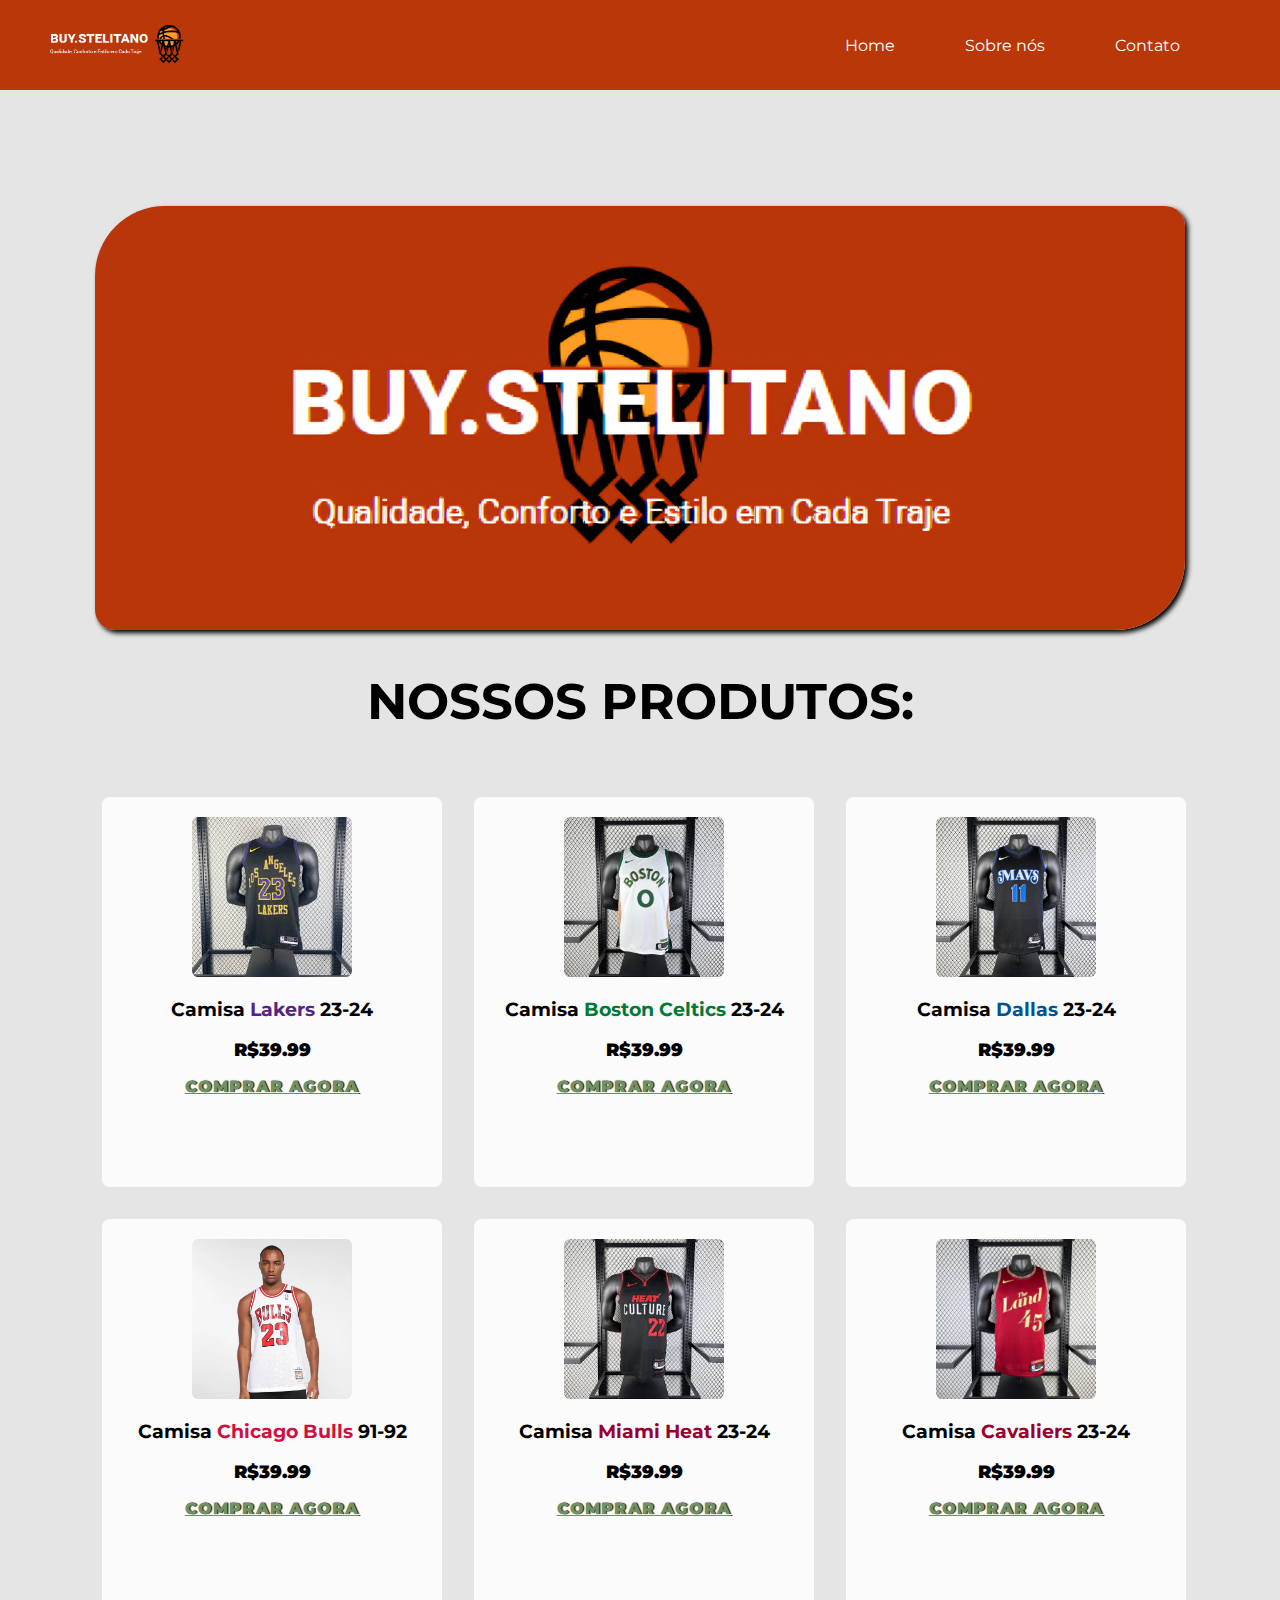
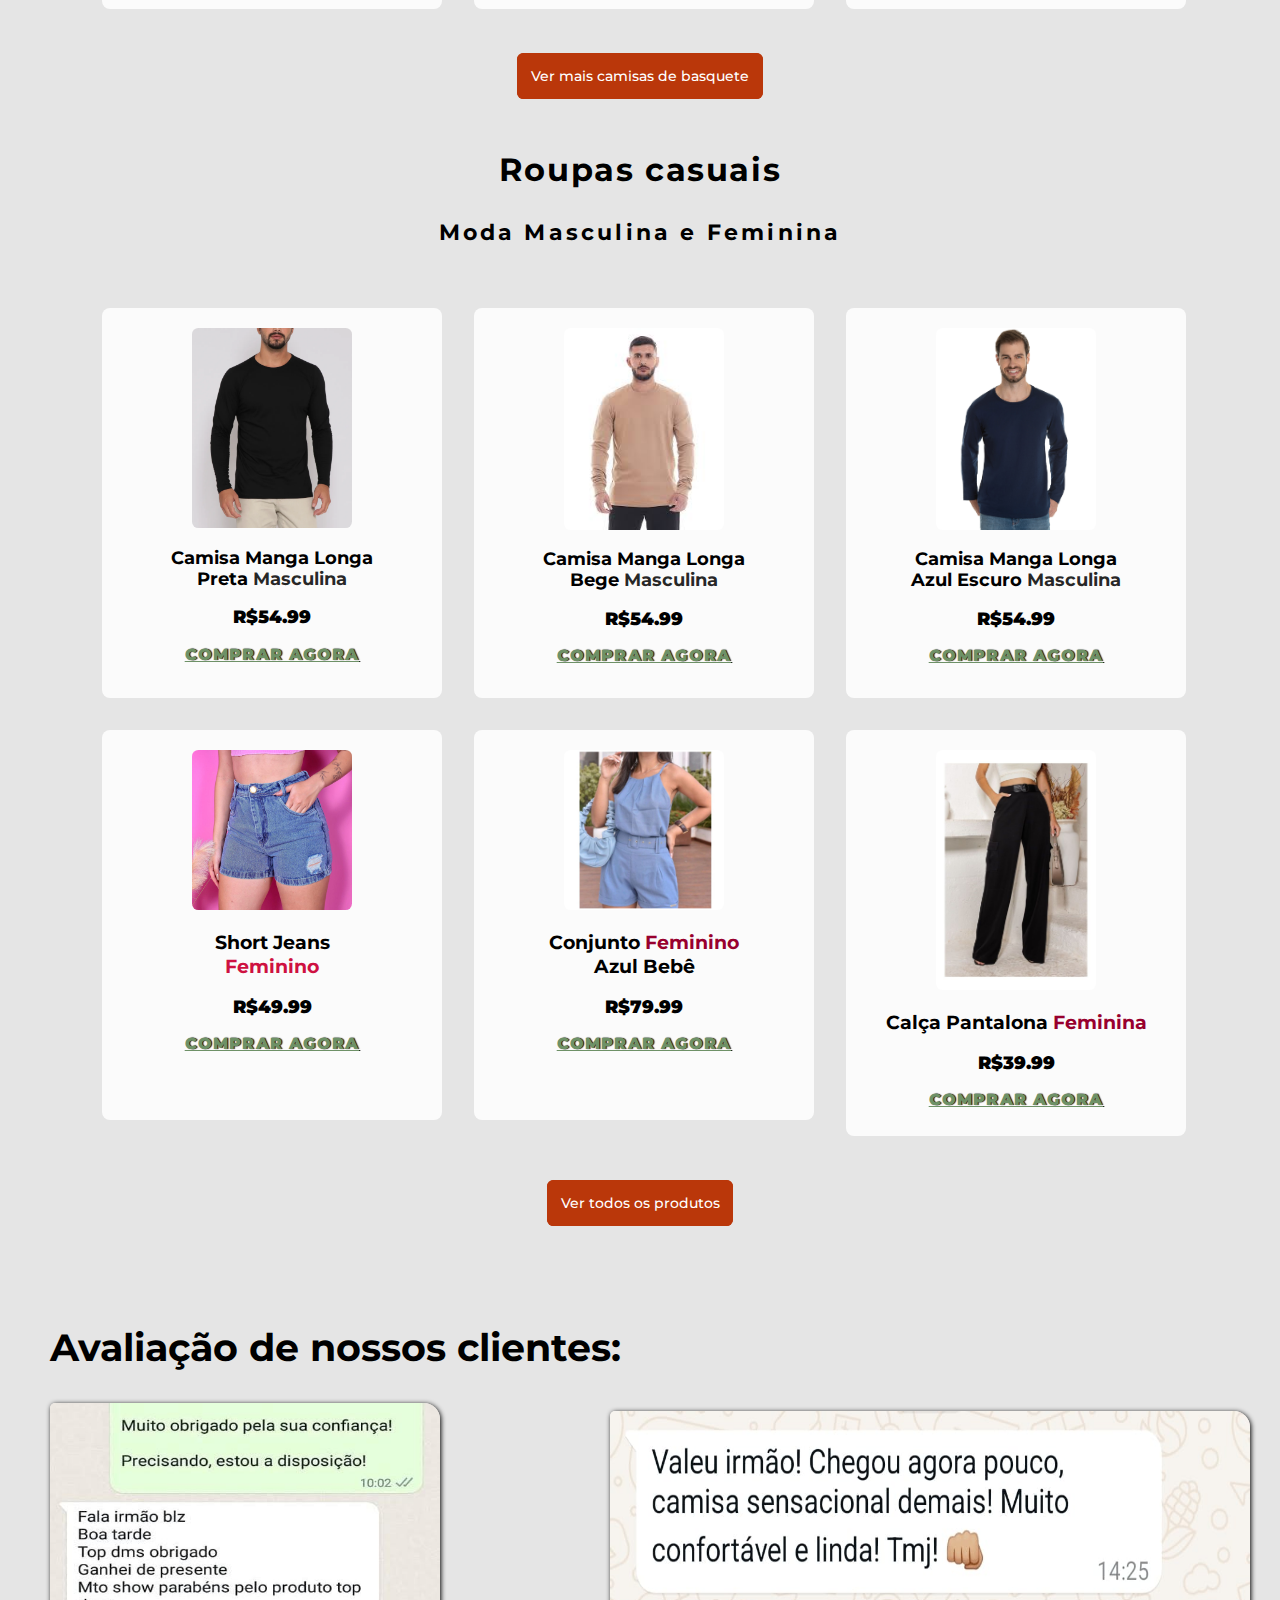
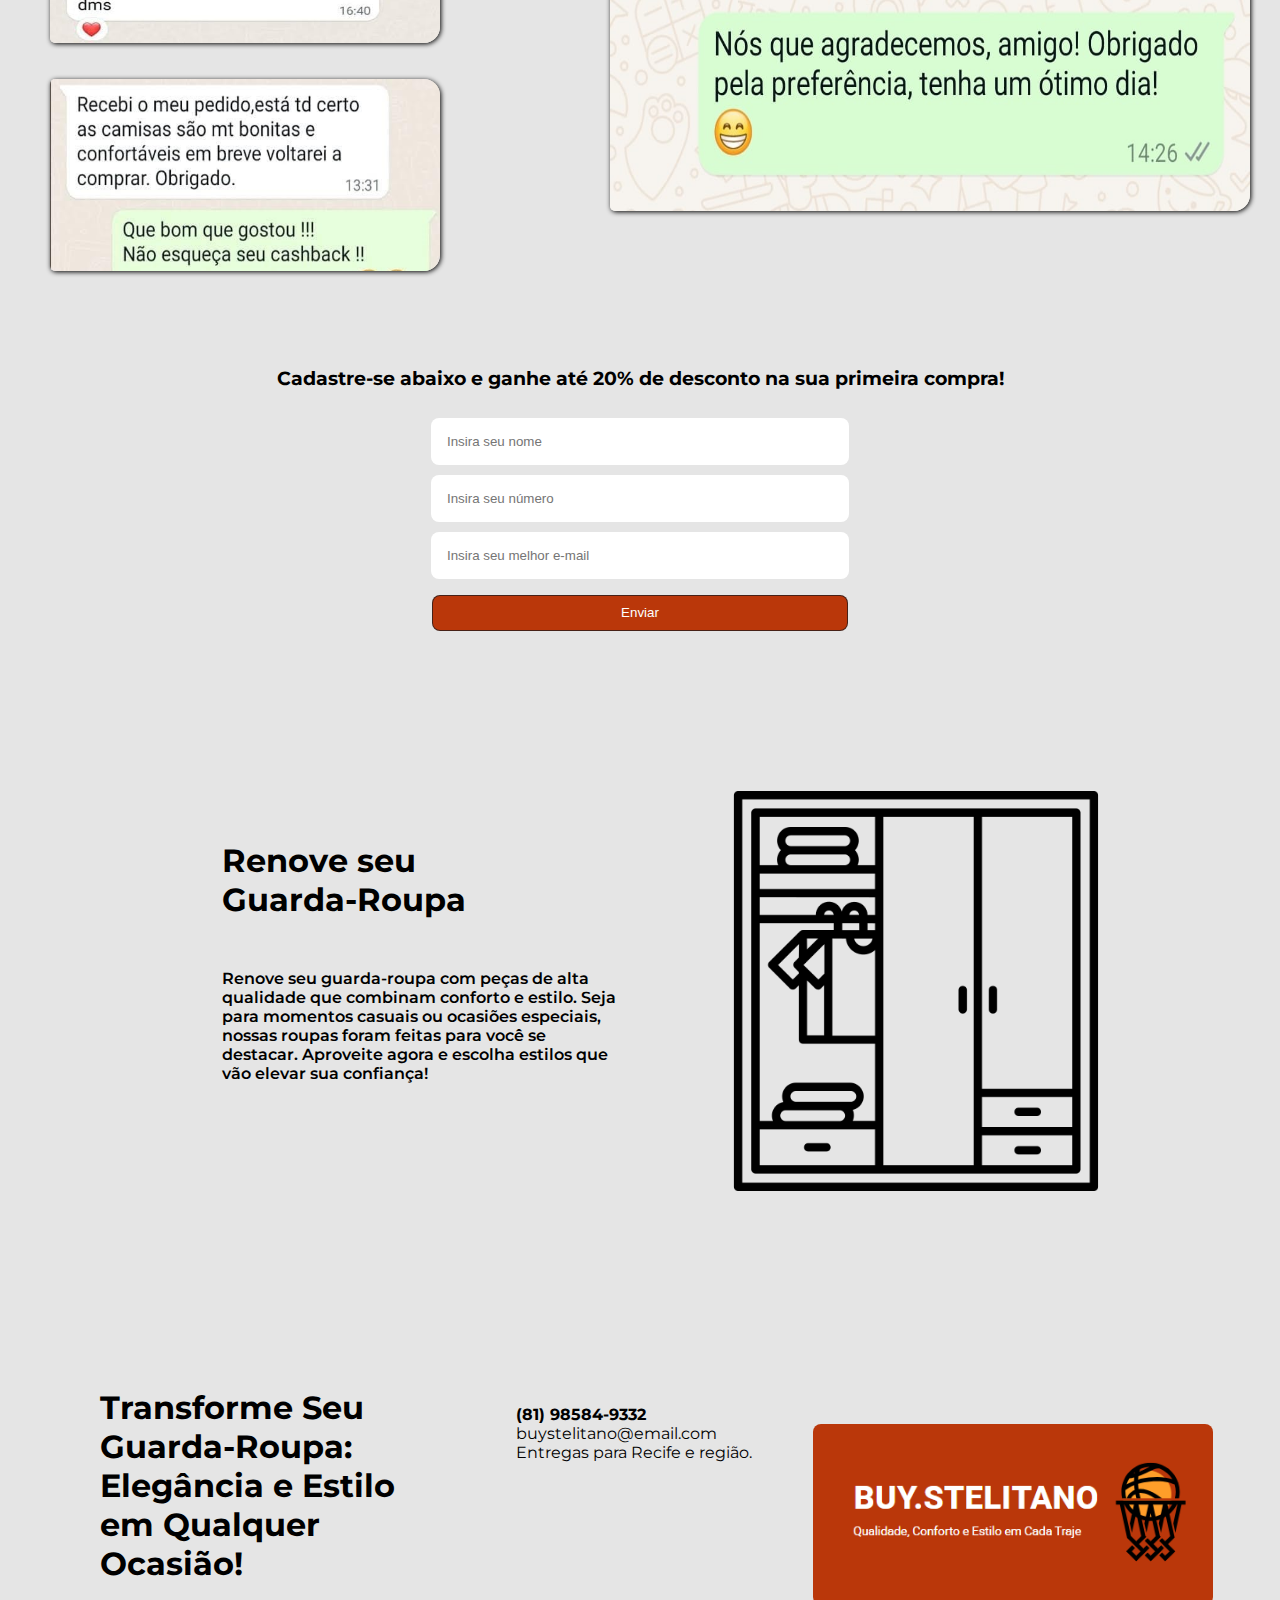
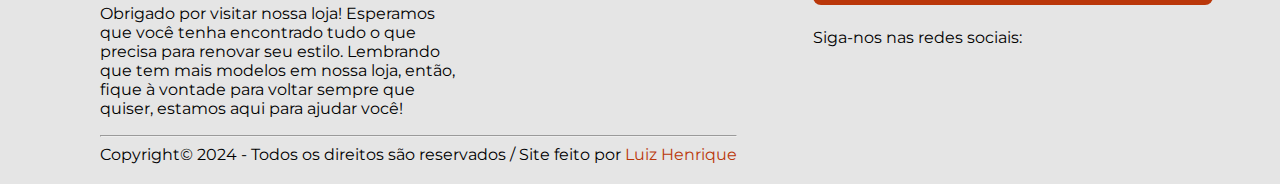
<file: tela-inicio/index.html>
<!DOCTYPE html>
<html lang="pt-BR">
<head>
    <meta charset="UTF-8">
    <meta name="viewport" content="width=device-width, initial-scale=1.0">
    <title>Buy Stelitano</title>
    <link rel="icon" href="../imagens/bola-de-basquete.png" type="image/x-icon">
    <link rel="stylesheet" href="style.css">
</head>
<body>
    <div id="container">

        <div id="top">

            <div id="menu_lateral" style="background-color: #BA370A; color: #fff;">
                <h1 onclick="fecharMenu()"> x </h1>
                <div class="item_menu menu_ativado"><a class="menu_lateral_taga" href="javascript:location.reload();">Home</a></div>
                <div class="item_menu"><a href="../todos-produtos/produtos.html" class="menu_lateral_taga" style="line-height: 1.4rem;">Todos os Produtos</a></div>
                <div class="item_menu"><a class="menu_lateral_taga" href="#contact">Contato</a></div>
                <div class="item_menu"><a href="../sobrenos/sobrenos.html" class="menu_lateral_taga">Sobre nós</a></div>
            </div>
        </div>
            
        <div id="menu_mobile_tablet">
            <i class="fi fi-sr-menu-burger" onclick="abrirMenu()"></i>
        </div>

        <div id="menu_topo">
            <img id="img_menutopo" style="width: 10rem; margin-left: -1rem;" src="../imagens/logo - buy.stelitano (2).png" height="70">
            <div id="caixa_menus">
                <div class="item_menu menu_ativado" ><a style="text-decoration: none; color: #Fff;" href="javascript:location.reload();">Home</a></div>

                 <div class="item_menu"> <a style="text-decoration: none; color: #Fff;" href="../sobrenos/sobrenos.html">Sobre nós</a></div>
          
                <div class="item_menu"><a href="#contact" style="color: #fff; text-decoration: none;">Contato</a></div>
            </div>
        </div><!-- Fim do menu topo -->

        <div id="banner">
            <div id="mensagem">
                <!-- <h1>Buy Stelitano</h1>
                <p>Elegância, Estilo e Preço baixo é só aqui 
                </p> -->
            </div>
        </div><!-- Fim banner --><br>

        <h1 class="products" style="font-size: 50px;">
            NOSSOS PRODUTOS:
        </h1>
<!-- 
        <div id="img-02">
            <img src="imagens/22336935-basquetebol-fundo-ilustracao-ai-generativo-gratis-foto.jpg">
        </div> -->

        <div id="produtos">
            <ul>
                <li>
                    <img src="../imagens/images.jfif" alt="">
                    <h2 style="font-size: 1.2rem;">Camisa <span style="color: #552583;">Lakers</span> 23-24</h2>
                    <p style="font-size: 1.1rem; font-weight: 900;">R$39.99</p>
                    <a class="tag_a" href="https://wa.me/+5581987711659" target="_blank">COMPRAR AGORA</a>
                </li>
                <li>
                    <img src="../imagens/d621ced3-fe29e651a72fa17c6017018031635216-1024-1024.jpg" alt="">
                    <h2 style="font-size: 1.2rem;">Camisa <span style="color: #007A33;">Boston Celtics</span> 23-24</h2>
                    <p style="font-size: 1.1rem; font-weight: 900;">R$39.99</p>
                    <a class="tag_a" href="https://wa.me/+5581987711659" target="_blank">COMPRAR AGORA</a>
                </li>
                <li>
                    <img src="../imagens/dallas.jpg" alt="">
                    <h2 style="font-size: 1.2rem;">Camisa <span style="color: #00538C;">Dallas</span> 23-24</h2>
                    <p style="font-size: 1.1rem; font-weight: 900;">R$39.99</p>
                    <a class="tag_a" href="https://wa.me/+5581987711659" target="_blank">COMPRAR AGORA</a>
                
                </li>
                <li> 
                    <img src="../imagens/bulls.webp" alt="">
                    <h2 style="font-size: 1.2rem;">Camisa <span style="color: #CE1141;">Chicago Bulls</span> 91-92</h2>
                    <p style="font-size: 1.1rem; font-weight: 900;">R$39.99</p>
                    <a class="tag_a" href="https://wa.me/+5581987711659" target="_blank">COMPRAR AGORA</a>
                
                </li>
                <li>
                    <img src="../imagens/heat.jfif" alt="">
                    <h2 style="font-size: 1.2rem;">Camisa <span style="color: #98002E;">Miami Heat</span> 23-24</h2>
                    <p style="font-size: 1.1rem; font-weight: 900;">R$39.99</p>
                    <a class="tag_a" href="https://wa.me/+5581987711659" target="_blank">COMPRAR AGORA</a>
                   
             </li>
                <li>
                    
                    <img src="../imagens/4C6EE16F-D983-42E5-9ADC-8C2972D95F98_800x.webp" alt="">
                    <h2 style="font-size: 1.2rem;">Camisa <span style="color: #98002E;">Cavaliers</span> 23-24</h2>
                    <p style="font-size: 1.1rem; font-weight: 900;">R$39.99</p>
                    <a class="tag_a" href="https://wa.me/+5581987711659" target="_blank">COMPRAR AGORA</a>
                   
                </li> 
            </ul>  <br><br><br>
            <a class="button" href="../todos-produtos/produtos.html">Ver mais camisas de basquete</a>
            <br><br><br>
          
          <!-- INICIO DAS ROUPAS CASUAIS -->
            <h2 id="clothing">Roupas casuais</h2>
            <h4 id="h4">Moda Masculina e Feminina</h4>
            <ul id="ul-li">
                <li>
                    <img src="../imagens/camisa-preta.webp" alt="">
                    <h2 style="font-size: 1.1rem;">Camisa Manga Longa <br> Preta <span style="color: #000000da;">Masculina</span></h2>
                    <p style="font-size: 1.1rem; font-weight: 900;">R$54.99</p>
                    <a class="tag_a" href="https://wa.me/+5581987711659" target="_blank">COMPRAR AGORA</a>
                </li>
                <li>
                    <img src="../imagens/manga-longa_bege.jfif" alt="">
                    <h2 style="font-size: 1.1rem;">Camisa Manga Longa <br> Bege <span style="color: #000000da;">Masculina</span></h2>
                    <p style="font-size: 1.1rem; font-weight: 900;">R$54.99</p>
                    <a class="tag_a" href="https://wa.me/+5581987711659" target="_blank">COMPRAR AGORA</a>
                </li>
                <li>
                    <img src="../imagens/camisa-azul.jpg" alt="">
                    <h2 style="font-size: 1.1rem;">Camisa Manga Longa <br> Azul Escuro <span style="color: #000000da;">Masculina</span></h2>
                    <p style="font-size: 1.1rem; font-weight: 900;">R$54.99</p>
                    <a class="tag_a" href="https://wa.me/+5581987711659" target="_blank">COMPRAR AGORA</a>
                </li>
                <li> 
                    <img src="../imagens/short-jeans-feminino.jfif" alt="">
                    <h2 style="font-size: 1.2rem;">Short Jeans <span style="color: #CE1141;"><br>Feminino</span></h2>
                    <p style="font-size: 1.1rem; font-weight: 900;">R$49.99</p>
                    <a class="tag_a" href="https://wa.me/+5581987711659" target="_blank">COMPRAR AGORA</a>
                
                </li>
                <li>
                    <img src="../imagens/conjunto-feminino.jfif" alt="">
                    <h2 style="font-size: 1.2rem;">Conjunto <span style="color: #98002E;">Feminino</span><br> Azul Bebê</h2>
                    <p style="font-size: 1.1rem; font-weight: 900;">R$79.99</p>
                    <a class="tag_a" href="https://wa.me/+5581987711659" target="_blank">COMPRAR AGORA</a>
                   
             </li>
                <li style="padding-bottom: 2rem !important;">
                    <img src="../imagens/pantalona-feminina.jpg" alt="">
                    <h2 style="font-size: 1.2rem;">Calça Pantalona <span style="color: #98002E;">Feminina</span></h2>
                    <p style="font-size: 1.1rem; font-weight: 900;">R$39.99</p>
                    <a class="tag_a" href="https://wa.me/+5581987711659" target="_blank">COMPRAR AGORA</a>
                   
                </li>

            </div>
            <br><br><br>
            <a class="button" href="../todos-produtos/produtos.html">Ver todos os produtos</a>

        <div id="secao_01">
            <div id="conteudo_secao_01">
                <h1>
                   Avaliação de nossos clientes:
                </h1>

                <div id="imagens">
                    <div id="imagens-1-2">

                        <img id="print-1" src="../imagens/print-1.jpeg"> <br>
                        
                        <img id="print-2" src="../imagens/print-2.jpeg" alt="">
                    </div>
                
                    <div id="print-3id">
                        <img id="print-3" src="../imagens/print-3.jpeg" alt="">
                    </div>
                </div>
            
            </div>
        </div><!-- Fim da seção 1 -->

        <div id="mobile-imgs">
            <div id="imgs-img">
<br><br>
                <h2>O que dizem os nossos clientes?</h2>

                <div id="imagens-1-2">

                    <img id="print-1" src="../imagens/print-1.jpeg"> <br>
                    
                    <img id="print-2" src="../imagens/print-2.jpeg" alt="">
                </div>
            
                    <img id="print-3" src="../imagens/print-3.jpeg" alt="">
                
            </div>

        </div><br><br><br><br>

        <div id="secao-formulario">
            <h3>Cadastre-se abaixo e ganhe até 
                20% de desconto na sua primeira compra!</h3>
                <form action="../php/inserir.php" method="post">
                    <input type="text" name="nome_digitado" placeholder="Insira seu nome" required><br>
                    <input type="tel" name="numero_digitado" placeholder="Insira seu número" required><br>
                    <input type="email" name="email_digitado" placeholder="Insira seu melhor e-mail" required><br>
                    <button type="submit">Enviar</button>
                </form>

        </div>

        <div id="secao_02">
            <div id="conteudo_secao_02">
               <div>
                   <h1>Renove seu Guarda-Roupa</h1>
                   <p>Renove seu guarda-roupa com peças de alta qualidade que combinam conforto e estilo.
                       Seja para momentos casuais ou ocasiões especiais, nossas roupas foram feitas para você se destacar. 
                       Aproveite agora e escolha estilos que vão elevar sua confiança!</p>
                    </div>
                     <img src="../imagens/guarda-roupa.png" alt="">
            </div>
        </div>   <!-- Fim da seção 2 -->

        <div id="rodape">
            <div id="coluna1" class="conteudos_rodape">
                <h1>Transforme Seu Guarda-Roupa: Elegância e Estilo em Qualquer Ocasião!</h1>
                <p>Obrigado por visitar nossa loja! Esperamos que você 
                    tenha encontrado tudo o que precisa para renovar seu estilo. 
                    Lembrando que tem mais modelos em nossa loja, então,
                    fique à vontade para voltar sempre que quiser, estamos aqui para ajudar você!</p>
            </div>
            <div id="coluna2" class="conteudos_rodape">
                <i class="fi fi-sr-phone-call"></i> <span id="contact"><strong>(81) 98584-9332</strong></span><br>
                <i class="fi fi-sr-envelope"></i> buystelitano@email.com <br>
                <!-- <i class="fi fi-sr-marker"></i> Rua Beira Rio, Recife/PE <br> -->
                <i class="fi fi-sr-clock-three"></i> Entregas para Recife e região. <br>
            </div>
            <div id="coluna3" class="conteudos_rodape">
               <br>
               <img src="../imagens/logo - buy.stelitano (2).png" style="border-radius:0.5rem;" alt=""><br><br>
               <span>Siga-nos nas redes sociais:</span> <br><br>
           <a href="https://facebook.com" style="text-decoration: none; color: #000;"> <i class="fi fi-brands-facebook icones"></i> </a>
            <a href="https://wa.me/+5581987711659" style="text-decoration: none; color: #000;"> <i class="fi fi-brands-whatsapp icones"></i> </a>
             <a href="https://instagram.com" style="text-decoration: none; color: #000;"> <i class="fi fi-brands-instagram icones"></i></a><br><br>
            </div>
            <div id="rodape2">
                <div id="copyright">
                    <hr>
                    Copyright© 2024 - Todos os direitos são reservados / 
                    Site feito por <a href="mailto:stelitano270@email.com" style="color: #BA370A;">Luiz Henrique</a>
                </div>
            </div> <!-- Fim do rodape -->  
        </div>

    </div><!--Fim do container-->

<script src="script.js"></script>

</body>
</html>
</file>
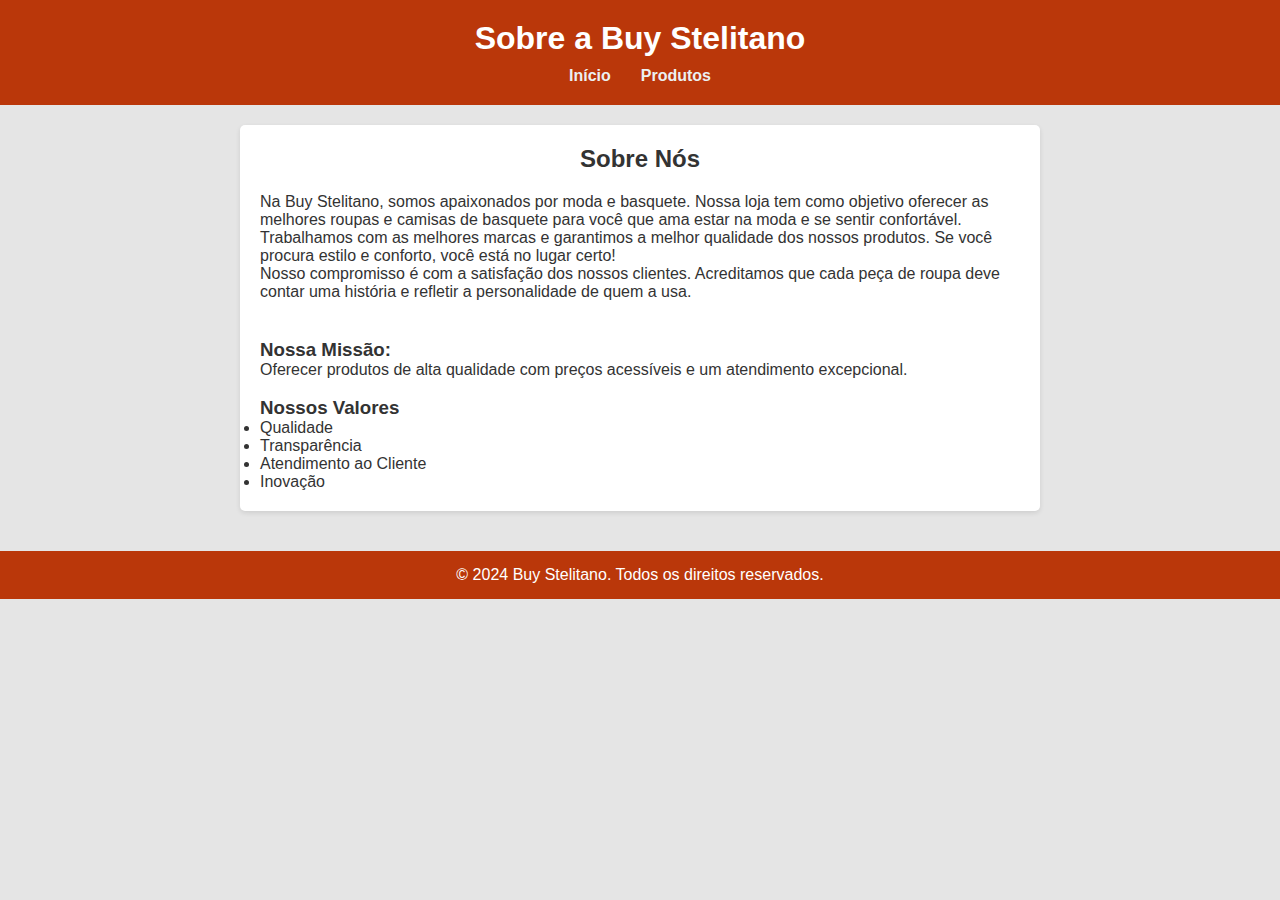
<file: sobrenos/sobrenos.html>
<!DOCTYPE html>
<html lang="pt-BR">
<head>
    <meta charset="UTF-8">
    <meta name="viewport" content="width=device-width, initial-scale=1.0">
    <title>Sobre Nós - Buy Stelitano</title>
    <link rel="stylesheet" href="sobrenos.css">
    <link rel="icon" href="../imagens/bola-de-basquete.png" type="image/x-icon">
</head>
<body>
    <header>
        <h1>Sobre a Buy Stelitano</h1>
        <nav>
            <ul>
                <li><a href="../tela-inicio/index.html">Início</a></li>
                <li><a href="../todos-produtos/produtos.html">Produtos</a></li>
            </ul>
        </nav>
    </header>

    <main>
        <section id="sobre-nos">
            <h2>Sobre Nós</h2>
            <p>Na Buy Stelitano, somos apaixonados por moda e basquete. Nossa loja tem como objetivo oferecer as melhores roupas e camisas de basquete para você que ama estar na moda e se sentir confortável.</p>
            <p>Trabalhamos com as melhores marcas e garantimos a melhor qualidade dos nossos produtos. Se você procura estilo e conforto, você está no lugar certo!</p>
            <p>Nosso compromisso é com a satisfação dos nossos clientes. Acreditamos que cada peça de roupa deve contar uma história e refletir a personalidade de quem a usa.</p>

                <br>

            <div id="informacoes-adicionais" class="hidden">
                <h3>Nossa Missão:</h3>
                <p>Oferecer produtos de alta qualidade com preços acessíveis e um atendimento excepcional.</p><br>
                <h3>Nossos Valores</h3>
                <ul>
                    <li>Qualidade</li>
                    <li>Transparência</li>
                    <li>Atendimento ao Cliente</li>
                    <li>Inovação</li>
                </ul>
            </div>
        </section>
    </main>

    <footer>
        <p>&copy; 2024 Buy Stelitano. Todos os direitos reservados.</p>
    </footer>

    <script>
        document.getElementById('mais-informacoes').addEventListener('click', function() {
    const info = document.getElementById('informacoes-adicionais');
    info.classList.toggle('hidden');
    this.textContent = info.classList.contains('hidden') ? 'Saiba Mais' : 'Mostrar Menos';
});

    </script>
</body>
</html>
</file>
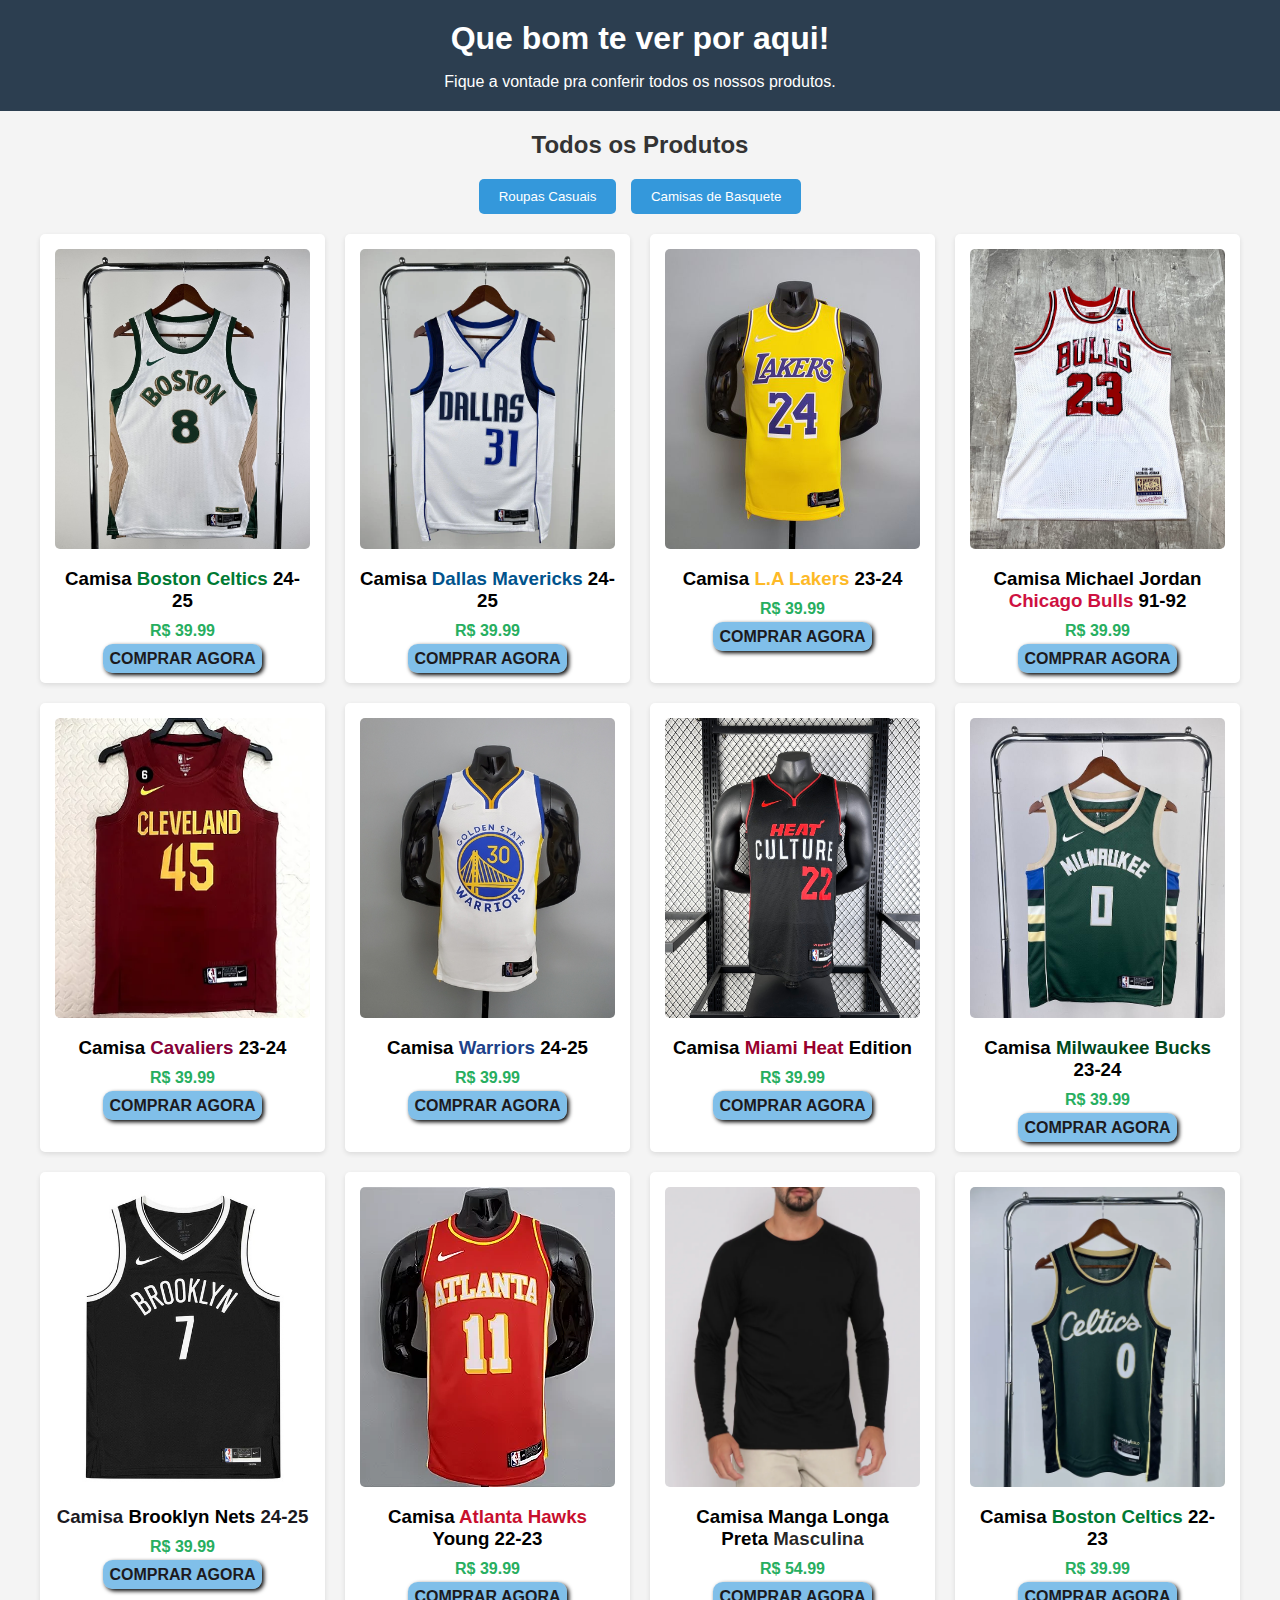
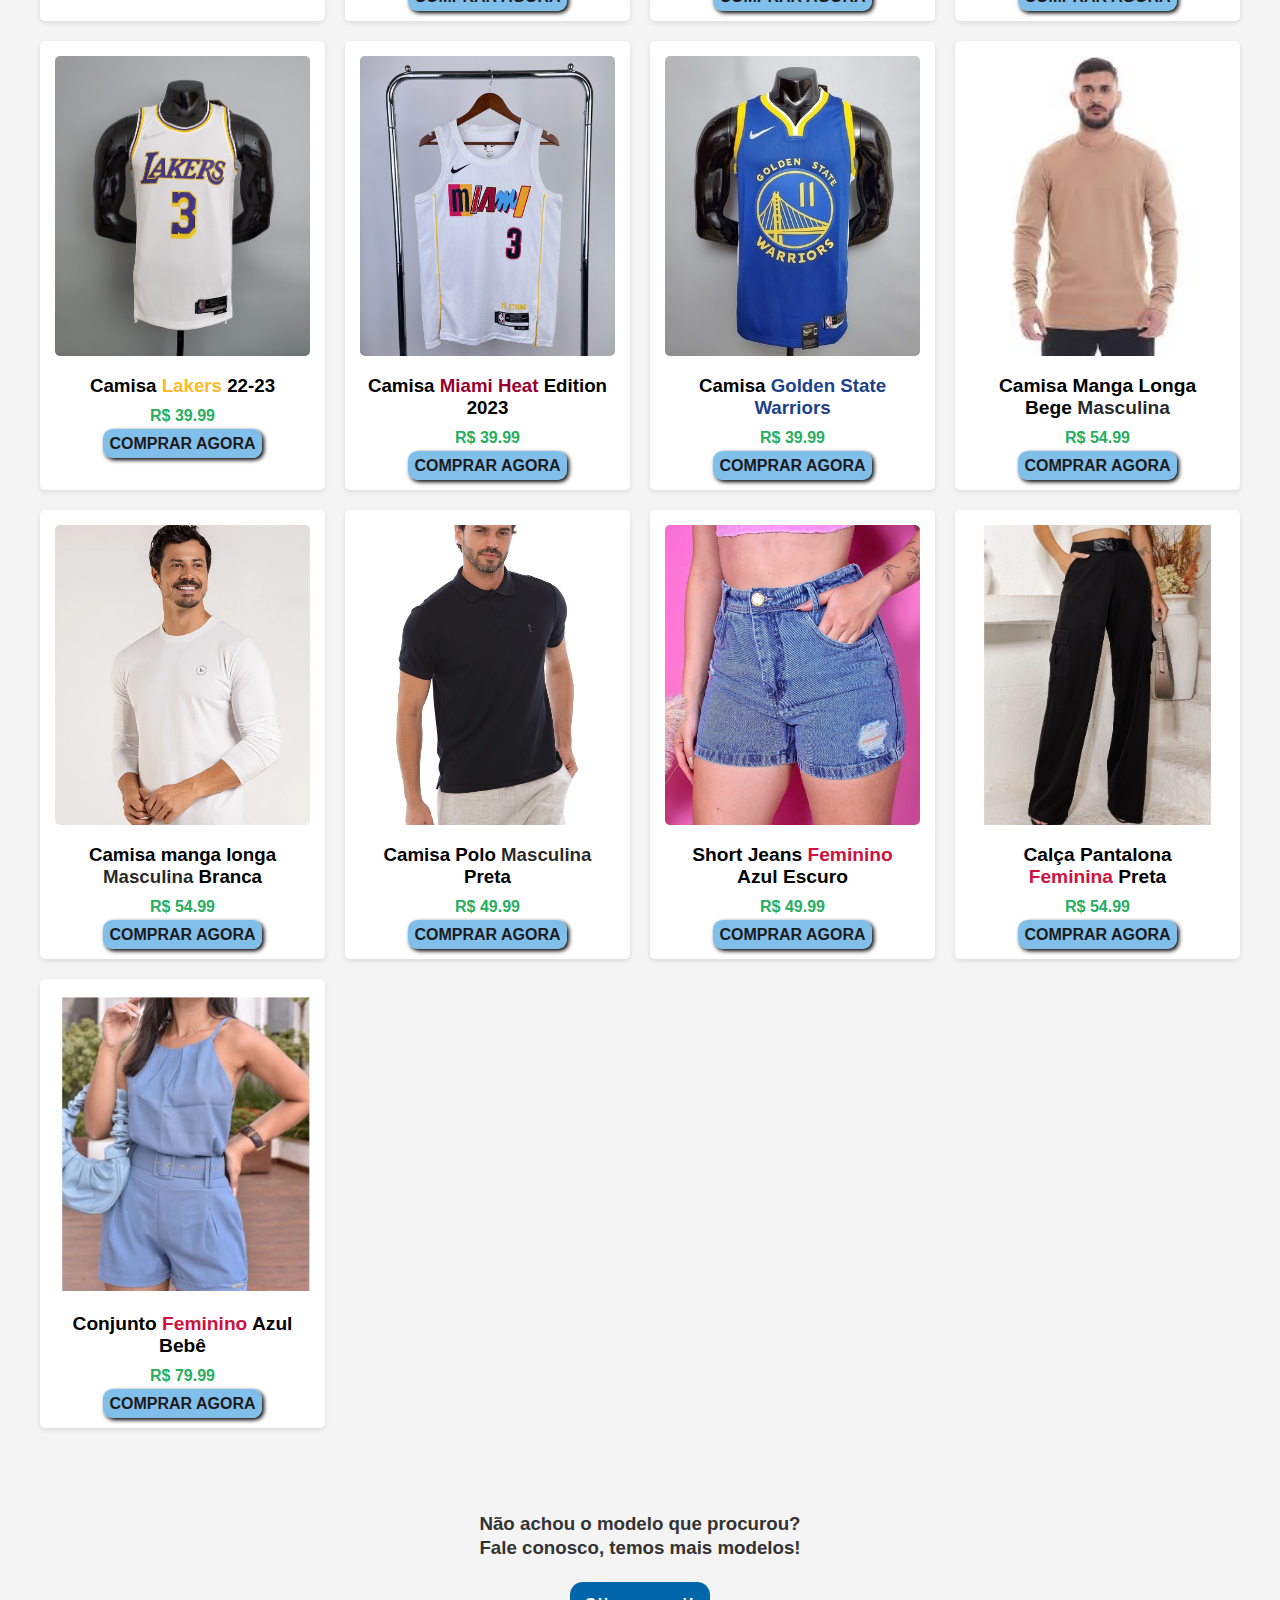
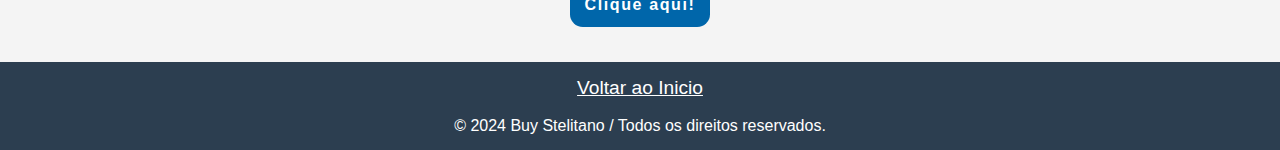
<file: todos-produtos/produtos.html>
<!DOCTYPE html>
<html lang="pt-BR">
<head>
    <meta charset="UTF-8">
    <meta name="viewport" content="width=device-width, initial-scale=1.0">
    <title>Buy Stelitano</title>
    <link rel="stylesheet" href="produtos.css">
    <link rel="icon" href="../imagens/bola-de-basquete.png" type="image/x-icon">
</head>
<body>
    <header>
        <h1>Que bom te ver por aqui!</h1>
        <p>Fique a vontade pra conferir todos os nossos produtos.</p>
    </header>

    <main>
        <section id="todos-produtos">
            <h2>Todos os Produtos</h2>
            <div class="filtro">
                <div>
                    <button onclick="filterProducts('casuais')">Roupas Casuais</button>
                    <button onclick="filterProducts('basquete')">Camisas de Basquete</button>
                </div>
                
            </div>
            <div class="produtos-container" id="produtos-container">
                <!-- Produtos serão inseridos aqui pelo JavaScript -->
                <script src="produtos.js"></script>
            </div>
        </section>
    </main>
    <div id="div-h3" style="text-align: center; margin: 2.5rem 0;">
        <h3>Não achou o modelo que procurou? <br> Fale conosco, temos mais modelos!</h3><br><br>
        <a id="a-h3" href="https://wa.me/+5581987711659" style="padding: 0.9rem; background-color: #0066aa; color: #fff; font-weight: 700; border-radius: 0.8rem; text-decoration: none; letter-spacing: 0.1rem;">Clique aqui! </a>
    </div>

    <footer>
        <a href="../tela-inicio/index.html" style="color: #fff !important; border-radius: 0.5rem; font-size: 1.2rem; margin-top: 1rem;">Voltar ao Inicio</a><br>
      <br><p>&copy; 2024 Buy Stelitano / Todos os direitos reservados.</p>
    </footer>

</body>
</html>
</file>
<file: tela-inicio/style.css>
@import url('https://fonts.googleapis.com/css2?family=Marhey:wght@300..700&display=swap ');
@import url('https://cdn-uicons.flaticon.com/2.5.0/uicons-solid-rounded/css/uicons-solid-rounded.css');
@import url('https://cdn-uicons.flaticon.com/2.5.0/uicons-brands/css/uicons-brands.css');
@import url('https://fonts.googleapis.com/css2?family=Montserrat:ital,wght@0,100..900;1,100..900&display=swap');

:root{
    --cor_verde: #6e9167;
    --cor_bege:#ffdd8c;
    --cor_laranja_claro:#ff8030;
    --cor_laranja:#cc4e00;
    --cor_vermelha:#BA370A;  
}

#menu_topo{
    height: 90px;
    background-color: var(--cor_vermelha);
    display: flex;
    justify-content: space-between;
    align-items: center;
    padding-left: 50px;
    padding-right: 50px;
    color: #fff;
}
body{
    margin: 0px;
    padding: 0;
    font-family: 'Montserrat';
    background-color: #e5e5e5;
}

#caixa_menus{
    display: flex;    
    color: var(--branco);
}

.item_menu{
    margin-right: 30px;
    display: flex;
    align-items: center;
    padding-left: 20px;
    padding-right: 20px;
    border-radius: 40px 0px 40px 40px;
    height: 60px;
    cursor: pointer;
}
.item_menu:hover{
   background-color: #301919; 
}

.menu_ativado{
    background-color: var(--vermelho);
}

#banner{
    width: 100%;
    height: 40vw;
    display: flex;
    align-items: center;
    justify-content: center;
    margin-top: 1rem;
}

.menu_lateral_taga{
    text-decoration: none;
    color: #fff;
    font-size: 1.1rem;
}

#mensagem{
    background: url(../imagens/imagem_2024-10-08_131848253.png);
    background-size: cover;
    background-position: center;
    width: 80% !important;
    margin-top: 7rem !important;
    height: 70% !important;
    color: var(--branco);
    text-align: center;
    padding: 33px;
    border-radius: 70px 20px 70px 20px;
    box-shadow: 3px 3px 5px #000;
}

#mensagem h1{
    font-size: 60px;
    line-height: 55px;
}

#mensagem p{
    font-size: 30px;
    line-height: 27px;
}

#container{
    text-align: center;
}

#secao_01, #secao_02{
    display: flex;
    width: 70%;
    margin: auto;
    margin-top: 80px;
}


#secao_01{
margin-left: -0rem;
}


#criancas_secao_01{
    background-image: url('../imagens/criancas2.jpg');
    width: 450px;
    height: 350px;
    background-size: cover;
    border-radius: 50px 10px 50px 10px;
}

#secao_02{
    margin-top: 21rem !important;
}

#conteudo_secao_01{
    width: 600px;
    text-align: left;
    padding-left: 50px;
}

#mobile-imgs{
    display: none;
}

#conteudo_secao_01 img{
    width: 390px;
    height: 290px;
    box-shadow: 1px 1px 5px #000;
    border-radius: 5px 1rem 1rem 5px;
    text-align: left;
    margin-bottom: 2rem;
}

#conteudo_secao_01 h1{
    font-size: 2.4rem !important;
    margin: 2rem 0;

}

#clothing{
    font-size: 2rem;
    letter-spacing: 0.1rem;
}

#h4{
    letter-spacing: 0.2rem;
    font-size: 1.4rem;
}

#print-3id{
    margin-left: 35rem;
    margin-top: -31rem;
    height: 15rem !important;
    width: 10rem !important;
}

#print-3id img{
    height: 25rem !important;
    width: 40rem !important;
}

#print-1{
    height: 15rem !important;
}

#print-2{
    height: 12rem !important;
}

#conteudo_secao_01 h1{
    font-size: 40px;
}


#criancas_secao_02{
    width: 60%;
    height: 350px;
    background-image: url('/imagens/criancas3.jpg');
    background-size: cover;
    border-radius: 40px 0px 0px 40px;
}

#conteudo_secao_02{
    background-color: var(--verde_limao);
    width: 40%;
    border-radius: 0px 40px 40px 0px;
    color: var(--branco);
    text-align: left;
}
#conteudo_secao_02 h1{
    margin-top: 50px;
    margin-left: 30px;
    margin-right: 30px;
}
#conteudo_secao_02 p{
    margin-top: 50px;
    margin-left: 30px;
    margin-right: 30px;
}

#rodape{
    background-color: var(--azul_claro);
    display: flex;
    padding-left: 100px;
    padding-right: 100px;
    padding-top: 50px;
    margin-top: 100px;
    flex-wrap: wrap;
    padding-bottom: 20px;
}

.conteudos_rodape{
    width: 33%;
    height: 250px;
    color: var(--branco);
    text-align: left;
}

.icones{
    font-size: 40px;
    margin-right: 10px;
}

.produto-imagem {
    width: 200px; /* Largura fixa */
    height: 300px; /* Altura fixa */
    object-fit: cover; /* Mantém a proporção da imagem */
}

#conteudo_secao_02 img{
    min-height: 20rem;
    min-width: 25rem;
    margin-left: 4rem;
}

#conteudo_secao_02{
    display: flex;
    justify-content: space-between;
    margin-top: 4rem;
    margin-bottom: 4rem;
}

#conteudo_secao_02 p {
    width: 25rem;
    font-weight: 600;
}

#conteudo_secao_02 h1{
    width: 20rem;

}

li {
    background-color: #ffffffd8 !important;
    border: 4px solid transparent;
    border-radius: 0.5rem;
    color: #000;
    cursor: pointer;
    text-align: center;
    display: inline-block;
    margin-top: 32px;
    padding: 1rem;
    height: 350px;
    width: 300px;
    margin-right: 2rem;
}

li:hover{
    background-color: hsla(0, 0%, 80%, 0.847) !important;
    color: #000;
}

.tag_a{
    color: var(--cor_verde);
    text-shadow: 1px 0px 1px #000;
    letter-spacing: 0.075rem;
    font-weight: 900;
}

li img{
    width: 10rem;
    border-radius: 0.4rem !important;
}

.selected {
    background-color: #363338;
    border: 4px solid #0088d8;
}

#produtos ul{
    text-align: center;
    margin: auto;
    justify-content: center;
    display: flex;
    flex-wrap: wrap;
}

#coluna3 img{
    width: 400px;
}

#coluna2 i{
    margin-left: 60px;
}

#coluna1 h1{
    margin-top: -17px;
}

#copyright{
    min-width: 100%;
    color: var(--branco);
    margin-top: 5rem !important;
}
#copyright a{
    color: var(--amarelo_canario);
    text-decoration: none;
}
#menu_mobile_tablet{
    background-color: var(--azul_claro);
    height: 70px;
    display: none;
    align-items: center;
    justify-content: left;
    padding-left: 30px;
    font-size: 30px;
    color: var(--branco);
}

#menu_lateral{
    background-color: var(--azul_claro);
    width: 250px;
    margin-left: -400px;
    height: 100vh;
    position: fixed;
    box-shadow: 2px 0px 20px black;
    transition: all 0.7s;
}

.aparecer{
    margin-left: 0px !important;
}

.button{
    background-color: var(--cor_vermelha);
    outline: none;
    border: 1px solid var(--cor_vermelha);
    padding: 0.8rem;
    border-radius: 0.4rem;
    height: 1rem;
    font-weight: 500;
    color: #fff;
    font-size: 0.9rem;
    text-decoration: none;
    margin-top: 3rem;
}

.button:hover{
    background-color: hsl(15, 90%, 48%);
    padding: 0.9rem;
}

#menu_lateral h1{
    font-family: Arial;
    color: var(--branco);
    width: 25px;
    margin-left: 200px;
}
#menu_lateral h1:hover{
    cursor: pointer;
}

#secao-formulario{
    margin-top: 15rem;
    margin-bottom: -15rem;
}

#secao-formulario input{
    padding-left: 1rem;
    padding-top: 1rem;
    padding-bottom: 1rem;
    width: 25rem;
    margin-top: 0.6rem;
    outline: none;
    border: none;
    border-radius: 0.5rem;
}

#secao-formulario input:hover{
    border: 1px solid #BA370A;
}

#secao-formulario button{
    margin-top: 1rem;
    background-color: var(--cor_vermelha);
    color: #fff;
    padding: 0.6rem;
    border-radius: 0.5rem;
    width: 26rem;
    border: 1px solid #1c1a1dbb;
    outline: none;
    cursor: pointer;
}

#menu_lateral .item_menu{
    color: var(--branco);
    width: 100px;
    justify-content: center;
    margin-left: 40px;
    margin-bottom: 10px;
}

#rodape2{
    text-align: center !important;
}

#copyright{
    text-align: center !important;

}

/* Configuração para Smartphones */
@media screen and (max-width: 480px){
    #rodape{
        flex-direction: column;
        padding-left: 30px;
        padding-right: 30px;
    }

    #top{
        display: flex;
    }

    #menu_lateral{
        position: fixed;
        top: 0;
    }

#img-02{
    display: none;
}

#ul-li li{
    height: 21rem !important;
}

#clothing{
    font-size: 1.8rem;
    letter-spacing: 0.1rem;
}

    #coluna1, #coluna2, #coluna3{
        width: 90%;
        height: fit-content;
        margin-bottom: 8px;
    }
    #coluna2 i{
        margin-left: 0px;
    }

    #coluna3 i{
        margin: 1rem 0;
    }

    #coluna3 img{
        width: 10rem !important;
        margin: 1rem 0;

    }

    #print-1{
height: 10rem !important;
}

#print-2{
        height: 8rem !important;

    }

    #print-3 {
        height: 8rem !important;
    }


    #secao_02{
        flex-direction: column;
        margin-top: 4rem !important;
    }
    #criancas_secao_02{
        width: 300px;
        height: 150px;
        border-radius: 20px 20px 0px 0px;
    }
    #conteudo_secao_02{
        width: 300px;
        border-radius: 0px 0px 20px 20px;
        padding-bottom: 30px;
    }

    #secao_01{
        flex-direction: column; /* Deixar os elementos uma abaixo do outro*/
        margin-top: -10rem;
    }

    #h4{
        margin-top: -0.5rem;
        letter-spacing: 0.1rem;
        color: #BA370A;
    }

    #copyright{
        margin-top: -10rem;
    }

    #rodape2{
margin-top: -2.5rem;
    }
    
    #conteudo_secao_01{
        display: flex;
        margin-top: 19rem;       
    }

    #conteudo_secao_02 h1{
        font-size: 1.5rem;       
    }

    #conteudo_secao_01 h1{
        font-size: 1rem !important;
        margin-left: -6rem;
    }

    #secao_01{
        display: none !important;
    }
    
    #conteudo_secao_01 img{
        width: 14rem;
        box-shadow: 1px 1px 3px #000;
        border-radius: 0.4rem;
        margin-bottom: 0.8rem;
        height: 9rem;
    }

    #imagens {
        margin-top: 4rem;
    }

    #mensagem h1{
        font-size: 25px;
        line-height: 23px;
    }

    #imgs-img img{
        width: 15rem;
        margin-bottom: 2.5rem;
        box-shadow: 1px 1px 5px #000;
        border-radius: 5px 1rem 1rem 5px;
    }

        #print-1{
            height: 8.5rem !important;
        }

    #print-2{
        height: 7rem !important;
    }

    #imgs-img h2{
        font-size: 1.5rem;
        margin-top: 4rem;
        margin-bottom: -1rem;
    }

    #print-1{
        margin-top: 3.5rem;
    }
    
    #mensagem p{
        font-size: 15px;
        line-height: 13px;
    }
    #mensagem{
        padding: 5px;
        width: 80%;
        height: 110% !important;
        border-radius: 1rem 2rem 1rem 2rem;
        margin-top: 1rem !important;
    }

    #menu_mobile_tablet{
        display: flex;
    }
    #menu_topo{
        display: none;
    }

    #menu_topo img{
        width: 100% !important;
        height: 10rem !important;
    }

    #menu_lateral{
        background-color: var(--cor_vermelha);
        color: #000;
    }

    .conteudos_rodape i{
        margin-top: 10rem !important;
    }

    

li {
    background-color: #D9B28D;
    border: 4px solid transparent;
    border-radius: 0.5rem;
    color: #000;
    cursor: pointer;
    display: inline-block;
    margin-top: 32px;
    padding: 1rem;
    height: 280px;
    width: 300px;
}

li img{
    width: 10rem;
    border-radius: 1rem;
}

.selected {
    background-color: #363338;
    border: 4px solid #0088d8;
}

.hidden {
    display: none;
}

#produtos ul{
    text-align: center;
    margin: auto;
    justify-content: center;
    display: flex;
}

.button{
    background-color: var(--cor_vermelha);
    outline: none;
    border: 1px solid var(--cor_vermelha);
    padding: 0.8rem;
    border-radius: 0.4rem;
    font-weight: 500;
    color: #fff;
    font-size: 0.9rem;
    text-decoration: none;
    margin-top: 3rem;
}

.products{
    margin-top: 7rem;
    font-size: 1.6rem !important;
}

.button:hover{
    background-color: var(--cor_verde);
}

#secao-formulario input{
    padding-left: 1rem;
    padding-top: 1rem;
    padding-bottom: 1rem;
    width: 20rem;
    margin-top: 0.6rem;
    outline: none;
    border: none;
    border-radius: 0.5rem;
}

#secao-formulario input:hover{
    border: 1px solid #BA370A;
}

#secao-formulario button{
    margin-top: 1rem;
    background-color: var(--cor_vermelha);
    color: #fff;
    padding: 0.6rem;
    border-radius: 0.5rem;
    width: 21rem;
    border: 1px solid #1c1a1dbb;
    outline: none;
}

#secao-formulario{
    margin-top: -1rem;
    margin-bottom: 4rem;
}

#secao_02{
    width: 10rem !important;
    margin-left: 0;
    flex-wrap: wrap !important;
}

#secao_02 img{
    flex-wrap: wrap !important;
    margin-left: 10px;
    margin-top: 2rem;
    margin-bottom: 0;
}

#secao_02 h1{
    width: 27rem;
    margin-bottom: 0;
}

#menu_topo #href{
    text-decoration: none !important;
    color: #fff !important;
}

#conteudo_secao_02{
    flex-wrap: wrap;
}

}
/* Configuração para Tablets */
@media screen and (min-width: 481px) and (max-width: 1024px){
    #rodape{
        flex-direction: column;
    }
    #coluna1, #coluna2, #coluna3{
        width: 80%;
        height: fit-content;
        margin-bottom: 50px;
    }
    #coluna2 i{
        margin-left: 0px;
    }
    #coluna3 img{
        display: none;
    }    
    #secao_02{
        flex-direction: column;
        width: 450px;
    }
    #criancas_secao_02{
        width: 450px;
        height: 250px;
        border-radius: 40px 40px 0px 0px;
    }
    #conteudo_secao_02{
        width: 450px;
        border-radius: 0px 0px 40px 40px;
        padding-bottom: 50px;
    }
    #secao_01{
        flex-direction: column; /* Deixar os elementos uma abaixo do outro*/
    }
    #criancas_secao_01{
        margin: auto; /*Margem automática para centralizar*/
    }
    #conteudo_secao_01{
        width: 450px;
    }
    #menu_mobile_tablet{
        display: flex;
    }
    #menu_topo{
        display: none;
    }
    #mensagem{
        padding: 10px;
        width: 60%;
        height: 240px;
    }
    #mensagem h1{
        font-size: 40px;
    }
    #mensagem p{
        font-size: 25px;
    }

}
</file>
<file: sobrenos/sobrenos.css>
* {
    box-sizing: border-box;
    margin: 0;
    padding: 0;
}

body {
    font-family: Arial, sans-serif;
    background-color: #e5e5e5;
    color: #333;
}

header {
    background-color: #BA370A;
    color: #fff;
    padding: 20px 0;
    text-align: center;
}

header h1 {
    margin-bottom: 10px;
}

nav ul {
    list-style: none;
    display: flex;
    justify-content: center;
    margin-top: 10px;
}

nav ul li {
    margin: 0 15px;
}

nav ul li a {
    color: #ecf0f1;
    text-decoration: none;
    font-weight: bold;
}

main {
    padding: 20px;
}

#sobre-nos {
    max-width: 800px;
    margin: 0 auto;
    background-color: #fff;
    padding: 20px;
    border-radius: 5px;
    box-shadow: 0 2px 5px rgba(0, 0, 0, 0.1);
}

#sobre-nos h2 {
    text-align: center;
    margin-bottom: 20px;
}

#informacoes-adicionais {
    margin-top: 20px;
}

footer {
    background-color: #BA370A;
    color: #fff;
    text-align: center;
    padding: 15px 0;
    margin-top: 20px;
}

/* Media Queries para tablets (largura entre 600px e 1024px) */
@media screen and (max-width: 1024px) {
    nav ul {
        flex-direction: column; /* Ajusta o menu para uma coluna */
        align-items: center;
    }

    nav ul li {
        margin: 10px 0; /* Ajusta os espaçamentos dos links no menu */
    }

    #sobre-nos {
        max-width: 90%; /* Diminui o tamanho da seção para tablets */
    }

    header h1 {
        font-size: 1.8rem; /* Diminui o tamanho da fonte no título */
    }
}

/* Media Queries para celulares (largura até 480px) */
@media screen and (max-width: 480px) {
    header {
        padding: 10px 0;
    }

    header h1 {
        font-size: 1.5rem; /* Título menor */
    }

    nav ul {
        flex-direction: column; 
        align-items: center;
        display: block;
    }

    main {
        padding: 10px; /* Reduz o espaçamento da seção principal */
    }

    #sobre-nos {
        max-width: 95%; /* O conteúdo ocupa mais a largura da tela */
        padding: 15px; /* Reduz o padding da seção */
    }

    #informacoes-adicionais ul li{
        margin-left: 1rem;
    }

    footer {
        padding: 10px 0; /* Reduz o espaçamento do rodapé */
    }
}
</file>
<file: todos-produtos/produtos.css>
* {
    box-sizing: border-box;
    margin: 0;
    padding: 0;
}

body {
    font-family: Arial, sans-serif;
    background-color: #f4f4f4;
    color: #333;
}

.produto-imagem {
    width: 200px; /* Largura fixa */
    height: 300px; /* Altura fixa */
    object-fit: cover; /* Mantém a proporção da imagem */
}

li{
    text-align: center;
    height: 25rem !important;
    /* box-shadow: 1px 1px 4px #000; */
    width: 15rem;
    border-radius: 0.2rem;
    background-color: #fff;
    margin: auto;
    margin-top: -25rem;
    margin-left: 40rem;
    text-decoration: none;
}

header {
    background-color: #2c3e50;
    color: #fff;
    padding: 20px 0;
    text-align: center;
}

header h1{
    margin-bottom: 1rem
}

ul li:hover{
    border-radius: 0.7rem;
    height: 1.2rem !important;
    color: #000 !important;
}

#tag-link{
    color: #e9b021 !important;
}

nav ul {
    list-style: none;
    display: flex;
    justify-content: center;
    margin-top: 20px;
}

nav ul li {
    margin: 0 15px;
}

nav ul li a {
    color: #ecf0f1;
    text-decoration: none;
    font-weight: bold;
    font-size: 1.2rem;
    width: 15rem !important;
}

main {
    padding: 20px;
}

#todos-produtos {
    max-width: 1200px;
    margin: 0 auto;
}

#todos-produtos h2 {
    text-align: center;
    margin-bottom: 20px;
}

.filtro {
    text-align: center;
    margin-bottom: 20px;
}

.filtro button {
    padding: 10px 20px;
    margin: 0 5px;
    border: none;
    background-color: #3498db;
    color: #fff;
    cursor: pointer;
    border-radius: 5px;
    transition: background-color 0.3s ease;
}

.filtro button:hover {
    background-color: #2980b9;
}

.produtos-container {
    display: grid;
    grid-template-columns: repeat(auto-fill, minmax(250px, 1fr));
    gap: 20px;
    
}

.produto img {
    width: 100%; 
    height: 300px; 
    object-fit: cover; 
    border-radius: 5px;
    background-position: top !important;
    object-fit: top;
}


.produto {
    background-color: #fff;
    padding: 15px;
    border-radius: 5px;
    box-shadow: 0 2px 5px rgba(0,0,0,0.1);
    text-align: center;
}

.produto img {
    max-width: 100%;
    height: auto;
    border-radius: 5px;
}

.produto h3 {
    margin: 15px 0 10px;
}

.produto p {
    color: #27ae60;
    font-weight: bold;
    margin-bottom: 10px;
}

#div-h3{
    margin-top: 4rem !important;
}

#div-h3 h3{
    line-height: 1.5rem;
}

footer {
    background-color: #2c3e50;
    color: #fff;
    text-align: center;
    padding: 15px 0;
    width: 100%;
    margin-top: 3rem !important;
}

#a-h3:hover{
    background-color: #0084db !important;
}

@media screen and (max-width: 480px){
    .li-none{
        display: none;
    }

    header{
        height: 20% !important;
    }

    li a{
        color: #fff !important;
        text-align: center;
        font-weight: 100 !important;
        margin-top: 0.2rem !important;
        text-decoration: underline;
        font-size: 1.2rem !important;
        width: 15rem !important;
    }
    
    li{
        width: 12rem !important;
        height: 1.5rem !important;
        
    }

    .produto img {
        width: 80% !important; 
        height: 350px !important; 
        object-fit: cover; 
        border-radius: 5px;
        background-position: top !important;
        object-fit: top;
    }
    
}
</file>
